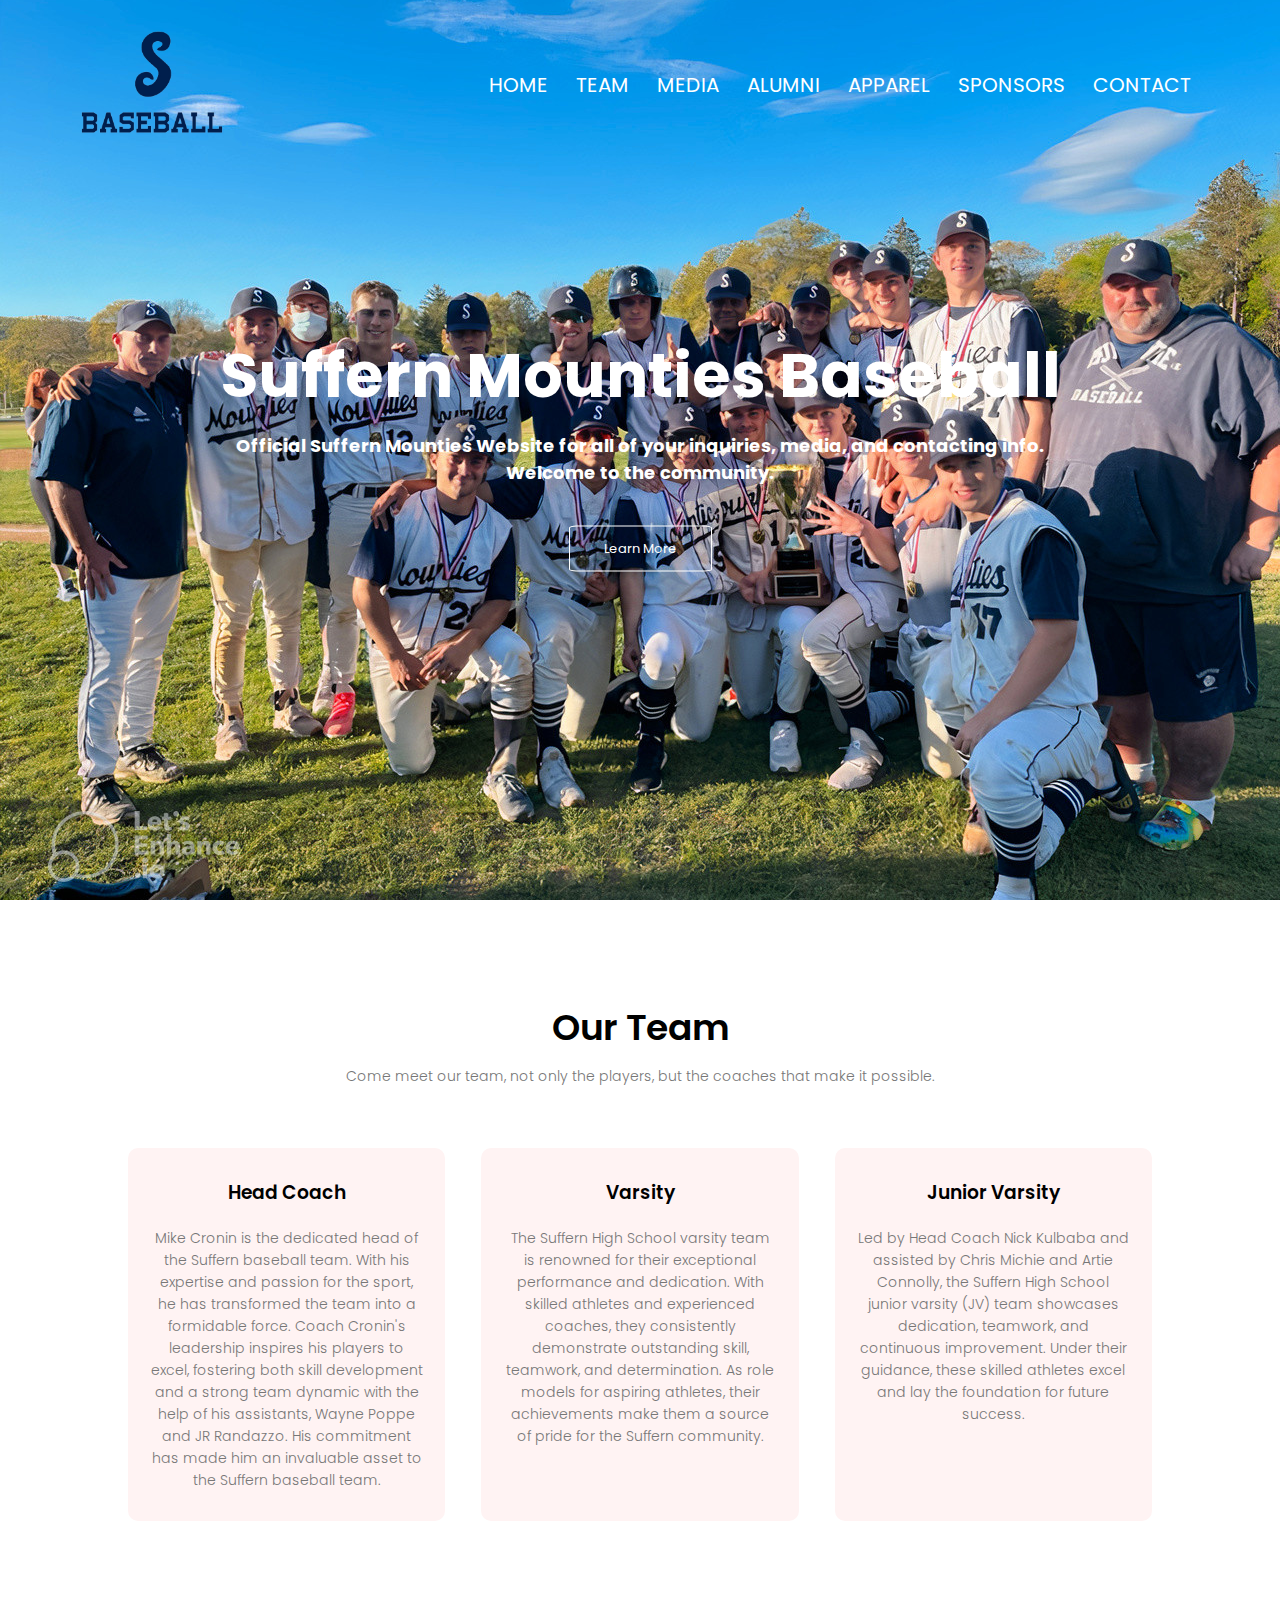
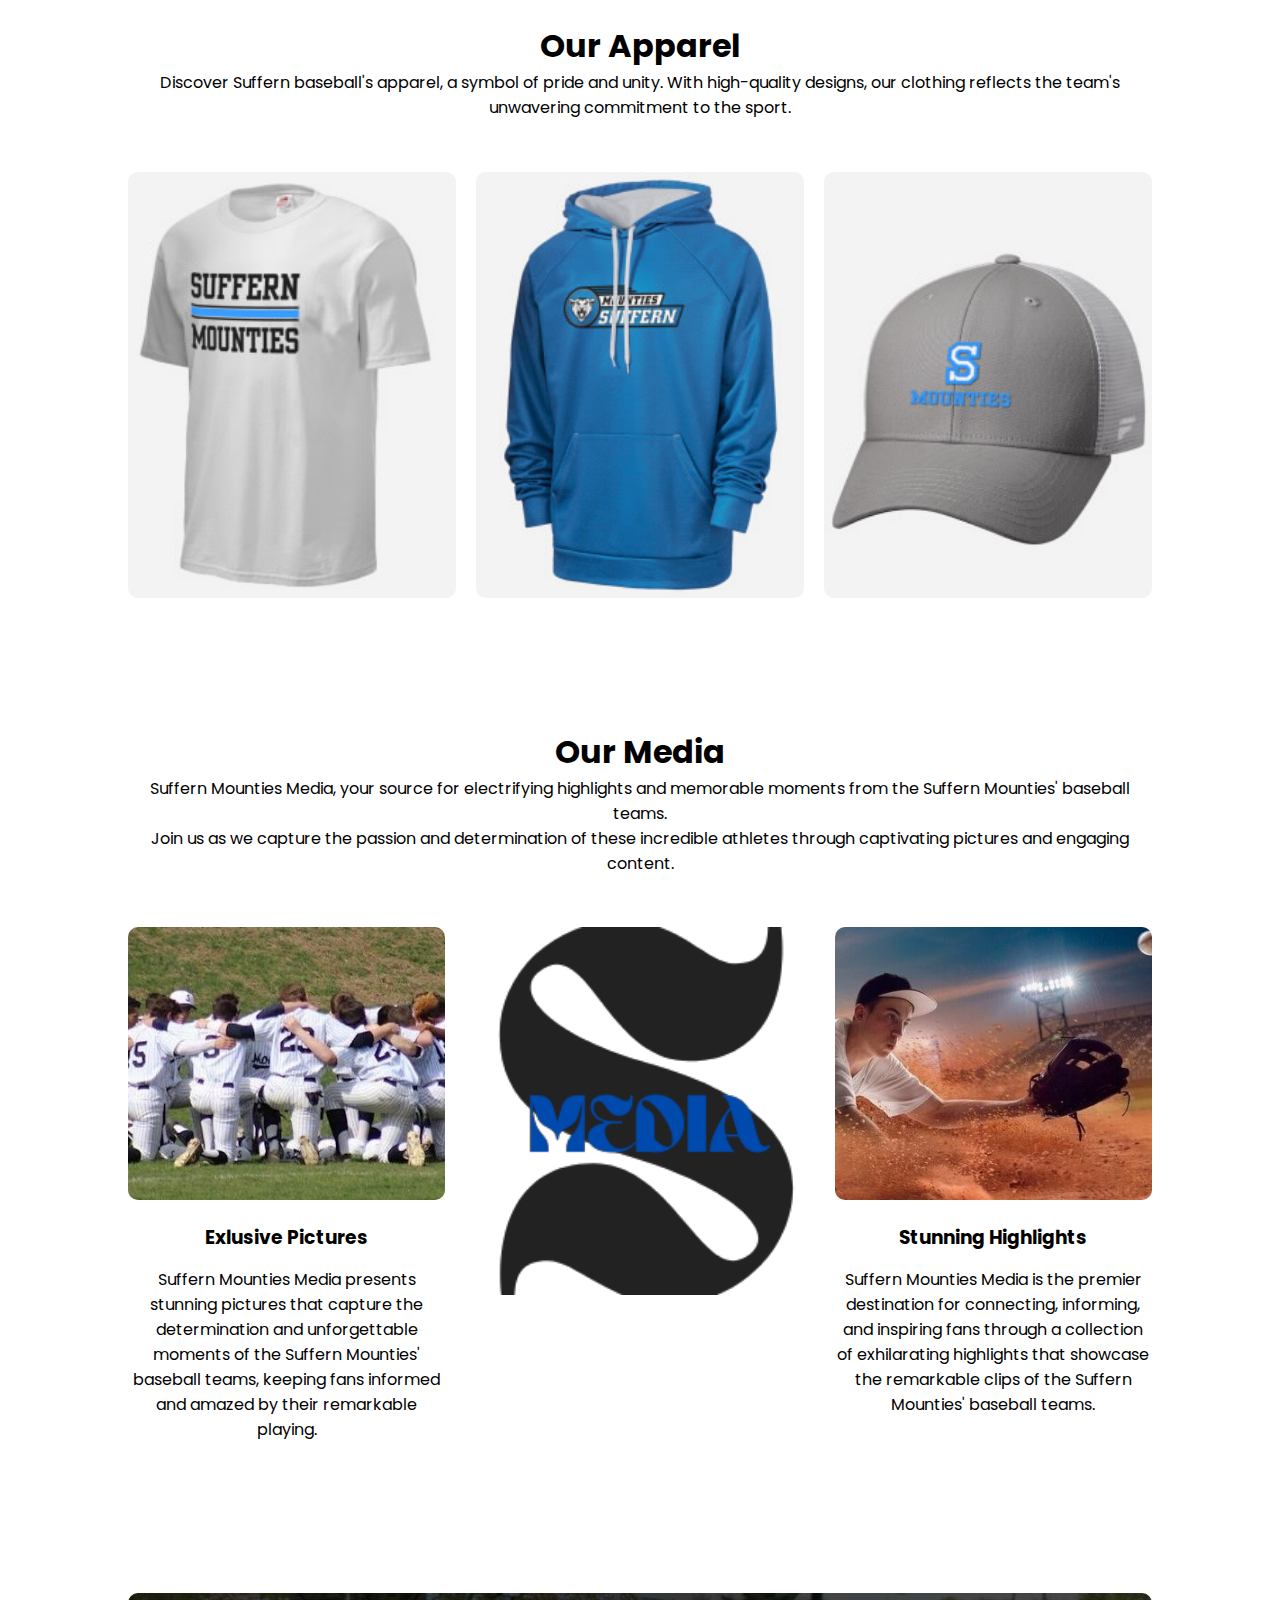
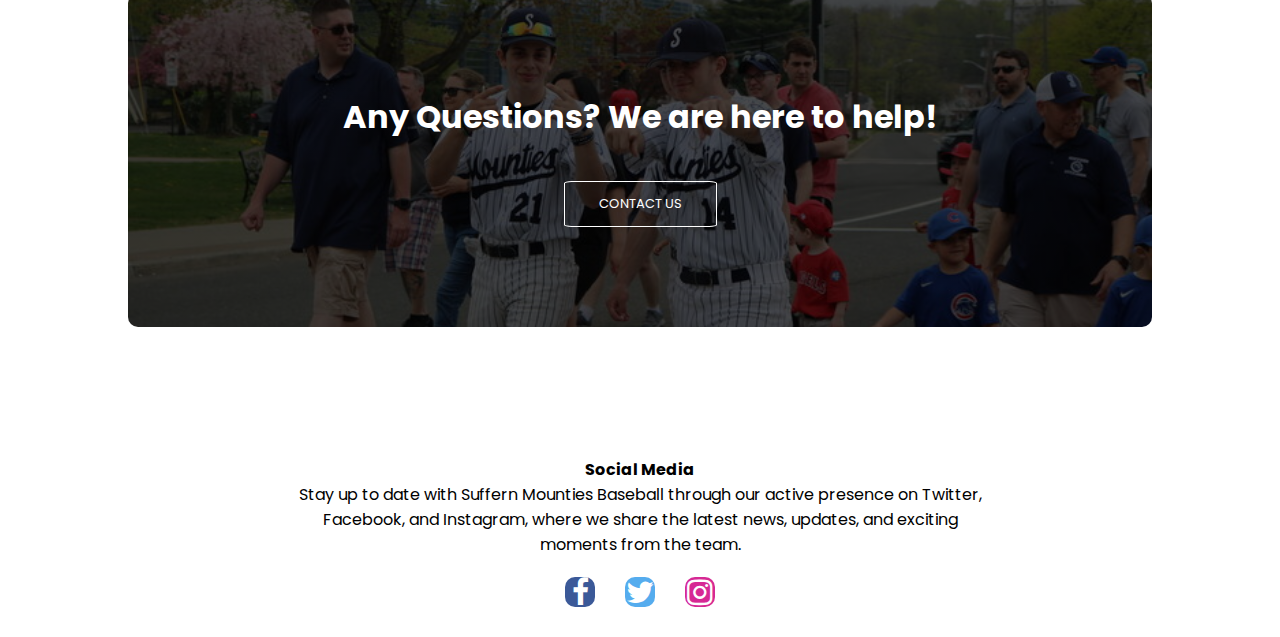
<file: index.html>
<!DOCTYPE html>
<html>
<head>
    <meta name="viewport" content="width=device-width, initial-scale=1.0">
    <title>Suffern Baseball</title>
    <link rel="stylesheet" href="style.css">
    <link rel="preconnect" href="https://fonts.gstatic.com">
    <link href="https://fonts.googleapis.com/css2?family=Poppins:wght@100;200;300;400;600;700&display=swap" rel="stylesheet">
    <link rel="stylesheet" href="https://stackpath.bootstrapcdn.com/font-awesome/4.7.0/css/font-awesome.min.css">
</head>
<body>
<section class="header">
    <nav>
        <a href="index.html"><img src="images/IMG_5437-removebg-preview.png" alt=""></a>
        <div class="nav-links" id="navLinks">
           <i class="fa fa-times" onclick="hideMenu()"></i>
            <ul>
                <li><a href="index.html">HOME</a></li>
                <li><a href="">TEAM</a></li>
                <li><a href="">MEDIA</a></li>
                <li><a href="">ALUMNI</a></li>
                <li><a href="https://www.prepsportswear.com/school/us/new-york/suffern/suffern-middle-school-mounties?schoolid=166773&ca_pid=12026390&gclid=CjwKCAjw5MOlBhBTEiwAAJ8e1gQoFVOmYo8UAUjyRpbwvszEB_GfJgYBRmd23w2hxb1fzWQvDvpqsxoCMF4QAvD_BwE">APPAREL</a></li>
                <li><a href="sponsors.html">SPONSORS</a></li>
                <li><a href="contact.html">CONTACT</a></li>
            </ul>
        </div>
        <i class="fa fa-bars" onclick="showMenu()"></i>
    </nav>

    <div class="text-box">
        <h1>Suffern Mounties Baseball</h1>
        <p>Official Suffern Mounties Website for all of your inquiries, media, and contacting info. <br> Welcome to the community.</p>
        <a href="#" class="hero-btn">Learn More</a>
    </div>

</section>

<!-----Team------>

<section class="Team">
    <h1>Our Team</h1>
    <p>Come meet our team, not only the players, but the coaches that make it possible.</p>

    <div class="row">
        <div class="team-col">
            <h3>Head Coach</h3>
            <p>Mike Cronin is the dedicated head of the Suffern baseball team. With his expertise and passion for the sport, he has transformed the team into a formidable force. Coach Cronin's leadership inspires his players to excel, fostering both skill development and a strong team dynamic with the help of his assistants, Wayne Poppe and JR Randazzo. His commitment has made him an invaluable asset to the Suffern baseball team.</p>
        </div>
        <div class="team-col">
            <h3>Varsity</h3>
            <p>The Suffern High School varsity team is renowned for their exceptional performance and dedication. With skilled athletes and experienced coaches, they consistently demonstrate outstanding skill, teamwork, and determination. As role models for aspiring athletes, their achievements make them a source of pride for the Suffern community.</p>
        </div>
        <div class="team-col">
            <h3>Junior Varsity</h3>
            <p>Led by Head Coach Nick Kulbaba and assisted by Chris Michie and Artie Connolly, the Suffern High School junior varsity (JV) team showcases dedication, teamwork, and continuous improvement. Under their guidance, these skilled athletes excel and lay the foundation for future success.</p>
        </div>
    </div>

</section>

<!----apparel---->
<section class="Apparel">
    <h1>Our Apparel</h1>
    <p>Discover Suffern baseball's apparel, a symbol of pride and unity. With high-quality designs, our clothing reflects the team's unwavering commitment to the sport.</p>

    <div class="row">
        <div class="apparel-col">
            <img src="images/whiteTshirt.jpg">
            <div class="layer">
                <h3>Mounties T-Shirt</h3>
            </div>
        </div>
        <div class="apparel-col">
            <img src="images/bluesweatshirt.jpg">
            <div class="layer">
                <h3>Mounties Sweatshirt</h3>
            </div>
        </div>
        <div class="apparel-col">
            <img src="images/greycap.jpg">
            <div class="layer">
                <h3>Mounties Cap</h3>
            </div>
        </div>
    </div>
</section>

<!-----Media----->

<section class="Media">
    <h1>Our Media</h1>
    <p>Suffern Mounties Media, your source for electrifying highlights and 
    memorable moments from the Suffern Mounties' baseball teams.<br> Join us as 
    we capture the passion and determination of these incredible athletes 
    through captivating pictures and engaging content.</p>

    <div class="row">
        <div class="Media-col">
            <img src="images/Pregame tradition2.jpg">
            <h3>Exlusive Pictures</h3>
            <p>Suffern Mounties Media presents stunning pictures that capture the
            determination and unforgettable moments of the Suffern Mounties'
            baseball teams, keeping fans informed and amazed by their 
            remarkable playing.</p>
        </div>
        <div class="Media-col">
            <img src="images/MEDIA__2_-removebg-preview.png">
        </div>
        <div class="Media-col">
            <img src="images/picpic.jpg">
            <h3>Stunning Highlights</h3>
            <p>Suffern Mounties Media is the premier destination for connecting, 
            informing, and inspiring fans through a collection of exhilarating highlights 
            that showcase the remarkable clips of the Suffern Mounties' baseball teams.</p>
        </div>
    </div>

</section>

<!----Contact---->

<section class="contact">
    <h1>Any Questions? We are here to help!</h1>
    <a href="" class="hero-btn">CONTACT US</a>
</section>

<!-----Social Media----->

<link rel="stylesheet" href="https://cdnjs.cloudflare.com/ajax/libs/font-awesome/4.7.0/css/font-awesome.min.css">

<section class="socialmedia">
    <div class="social-text">
      <h4>Social Media</h4>
      <p>Stay up to date with Suffern Mounties Baseball through our active presence on Twitter, <br>
      Facebook, and Instagram, where we share the latest news, updates, and exciting <br>moments from 
      the team.</p>
    </div>
    <div class="social-icons">
      <a href="https://www.facebook.comhttps://www.facebook.com/Suffbaseball" target="_blank" class="fa fa-facebook"></a>
      <a href="https://www.twitter.com/SuffBaseball/" target="_blank" class="fa fa-twitter"></a>
      <a href="https://www.instagram.com/suffbaseball/" target="_blank" class="fa fa-instagram"></a>
    </div>
  </section>
  



<!------Javascript for Toggle Menu------->
<script>
    var navLinks = document.getElementById("navLinks");

    function showMenu(){
        navLinks.style.right = "0";
    }
    function hideMenu(){
        navLinks.style.right = "-200px";
    }

</script>
</body>
</html>
</file>
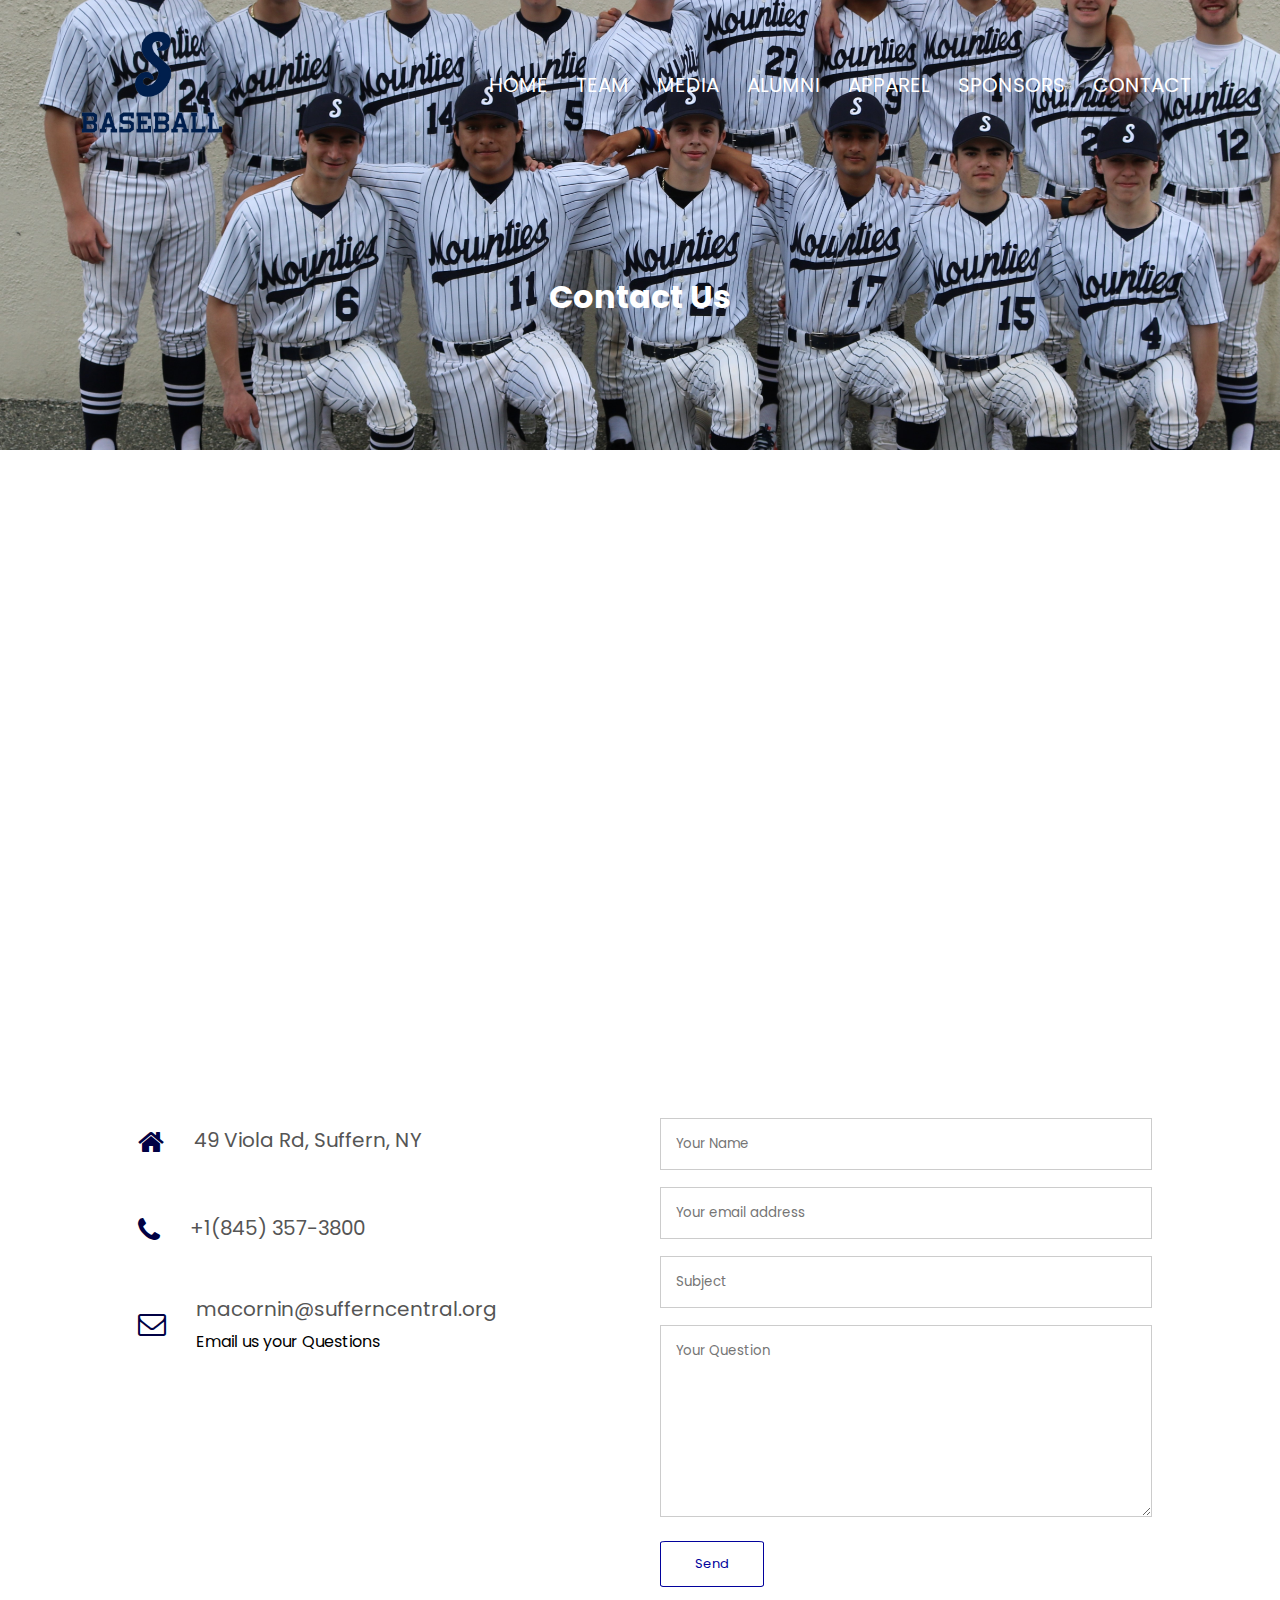
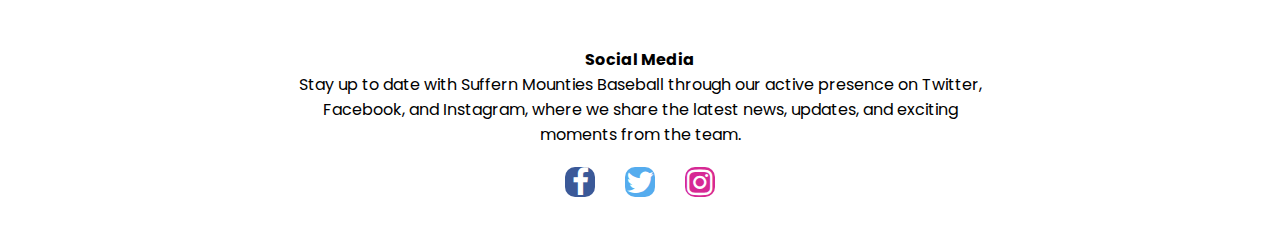
<file: contact.html>
<!DOCTYPE html>
<html>
<head>
    <meta name="viewport" content="width=device-width, initial-scale=1.0">
    <title>Suffern Baseball</title>
    <link rel="stylesheet" href="style.css">
    <link rel="preconnect" href="https://fonts.gstatic.com">
    <link href="https://fonts.googleapis.com/css2?family=Poppins:wght@100;200;300;400;600;700&display=swap" rel="stylesheet">
    <link rel="stylesheet" href="https://stackpath.bootstrapcdn.com/font-awesome/4.7.0/css/font-awesome.min.css">
</head>
<body>
<section class="sub-header">
    <nav>
        <a href="index.html"><img src="images/IMG_5437-removebg-preview.png" alt=""></a>
        <div class="nav-links" id="navLinks">
           <i class="fa fa-times" onclick="hideMenu()"></i>
            <ul>
                <li><a href="index.html">HOME</a></li>
                <li><a href="">TEAM</a></li>
                <li><a href="">MEDIA</a></li>
                <li><a href="">ALUMNI</a></li>
                <li><a href="https://www.prepsportswear.com/school/us/new-york/suffern/suffern-middle-school-mounties?schoolid=166773&ca_pid=12026390&gclid=CjwKCAjw5MOlBhBTEiwAAJ8e1gQoFVOmYo8UAUjyRpbwvszEB_GfJgYBRmd23w2hxb1fzWQvDvpqsxoCMF4QAvD_BwE">APPAREL</a></li>
                <li><a href="sponsors.html">SPONSORS</a></li>
                <li><a href="contact.html">CONTACT</a></li>
            </ul>
        </div>
        <i class="fa fa-bars" onclick="showMenu()"></i>
    </nav>
    <h1>Contact Us</h1>
</section>

<!-- Contact -->
<section class="location">
    <iframe src="https://www.google.com/maps/embed?pb=!1m18!1m12!1m3!1d3005.0155222092585!2d-74.11241002342042!3d41.134187111661596!2m3!1f0!2f0!3f0!3m2!1i1024!2i768!4f13.1!3m3!1m2!1s0x89c2ddf0dc4a2295%3A0x24eb65b425af819e!2sSuffern%20High%20School!5e0!3m2!1sen!2sus!4v1689628691784!5m2!1sen!2sus" width="600" height="450" style="border:0;" allowfullscreen="" loading="lazy" referrerpolicy="no-referrer-when-downgrade"></iframe>
</section>

<section class="contact-us">
    <div class="row">
        <div class="contact-col">
            <div>
                <i class="fa fa-home"></i>
                <span>
                    <h5>49 Viola Rd, Suffern, NY</h5>
                </span>
            </div>
            <div>
                <i class="fa fa-phone"></i>
                <span>
                    <h5>+1(845) 357-3800</h5>
                </span>
            </div>
            <div>
                <i class="fa fa-envelope-o"></i>
                <span>
                    <h5>macornin@sufferncentral.org</h5>
                    <p>Email us your Questions</p> 
                </span>
            </div>
        </div>
<div class="contact-col">
    <form action="form-handler.php" method="post">
        <input type="text" name="name" placeholder="Your Name" required>
        <input type="email" name="email" placeholder="Your email address" required>
        <input type="text" name="subject" placeholder="Subject" required>
        <textarea rows="8" name="question" placeholder="Your Question" required></textarea>
        <button type="submit" class="hero-btn blue-btn">Send</button>
    </form>
</div>
    </div>
</section>


<!-- Social Media -->
<link rel="stylesheet" href="https://cdnjs.cloudflare.com/ajax/libs/font-awesome/4.7.0/css/font-awesome.min.css">

<section class="socialmedia">
    <div class="social-text">
      <h4>Social Media</h4>
      <p>Stay up to date with Suffern Mounties Baseball through our active presence on Twitter, <br>
        Facebook, and Instagram, where we share the latest news, updates, and exciting <br>moments from 
        the team.</p>
    </div>
    <div class="social-icons">
      <a href="https://www.facebook.com/Suffbaseball" target="_blank" class="fa fa-facebook"></a>
      <a href="https://www.twitter.com/SuffBaseball/" target="_blank" class="fa fa-twitter"></a>
      <a href="https://www.instagram.com/suffbaseball" target="_blank" class="fa fa-instagram"></a>
    </div>
</section>

<!-- Javascript for Toggle Menu -->
<script>
    var navLinks = document.getElementById("navLinks");

    function showMenu(){
        navLinks.style.right = "0";
    }

    function hideMenu(){
        navLinks.style.right = "-200px";
    }
</script>
</body>
</html>
</file>
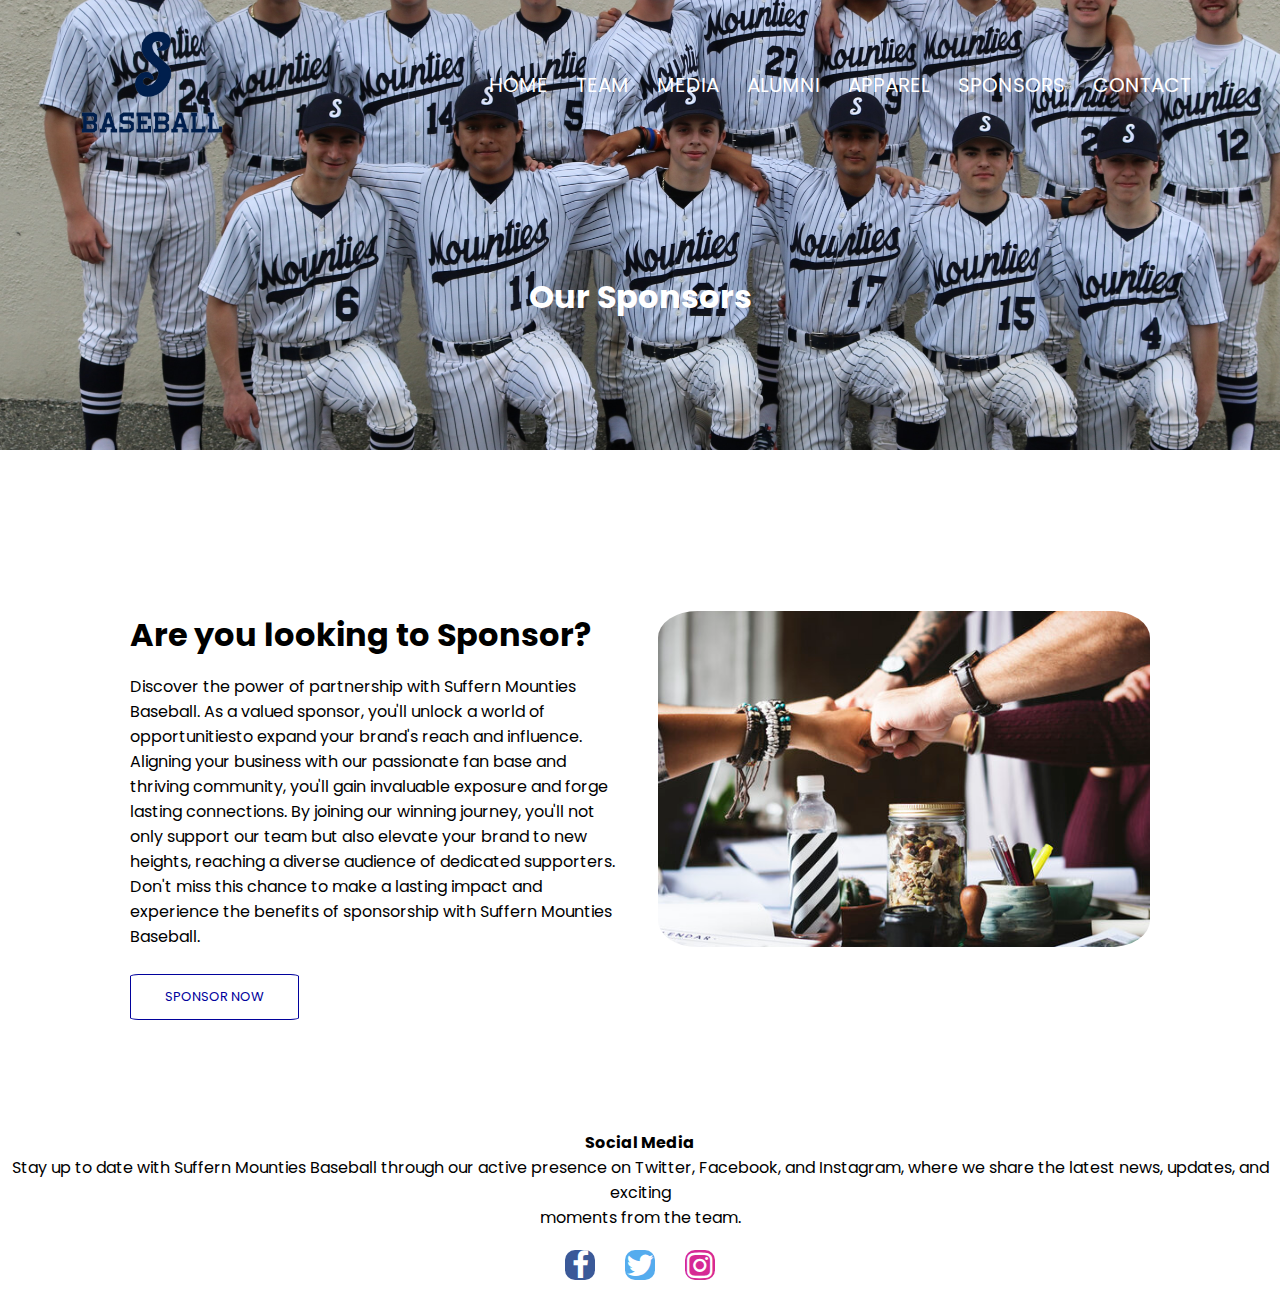
<file: sponsors.html>
<!DOCTYPE html>
<html>
<head>
    <meta name="viewport" content="width=device-width, initial-scale=1.0">
    <title>Suffern Baseball</title>
    <link rel="stylesheet" href="style.css">
    <link rel="preconnect" href="https://fonts.gstatic.com">
    <link href="https://fonts.googleapis.com/css2?family=Poppins:wght@100;200;300;400;600;700&display=swap" rel="stylesheet">
    <link rel="stylesheet" href="https://stackpath.bootstrapcdn.com/font-awesome/4.7.0/css/font-awesome.min.css">
</head>
<body>
<section class="sub-header">
    <nav>
        <a href="index.html"><img src="images/IMG_5437-removebg-preview.png" alt=""></a>
        <div class="nav-links" id="navLinks">
           <i class="fa fa-times" onclick="hideMenu()"></i>
            <ul>
                <li><a href="index.html">HOME</a></li>
                <li><a href="">TEAM</a></li>
                <li><a href="">MEDIA</a></li>
                <li><a href="">ALUMNI</a></li>
                <li><a href="https://www.prepsportswear.com/school/us/new-york/suffern/suffern-middle-school-mounties?schoolid=166773&ca_pid=12026390&gclid=CjwKCAjw5MOlBhBTEiwAAJ8e1gQoFVOmYo8UAUjyRpbwvszEB_GfJgYBRmd23w2hxb1fzWQvDvpqsxoCMF4QAvD_BwE">APPAREL</a></li>
                <li><a href="sponsors.html">SPONSORS</a></li>
                <li><a href="">CONTACT</a></li>
            </ul>
        </div>
        <i class="fa fa-bars" onclick="showMenu()"></i>
    </nav>
    <h1>Our Sponsors</h1>
</section>

<!----Sponsors--->

<section class="sponsors">
    <div class="row">
        <div class="sponsors-col">
            <h1>Are you looking to Sponsor?</h1>
            <p>Discover the power of partnership with Suffern Mounties Baseball. As a 
            valued sponsor, you'll unlock a world of opportunitiesto expand your brand's 
            reach and influence. Aligning your business with our passionate fan base and 
            thriving community, you'll gain invaluable exposure and forge lasting connections. 
            By joining our winning journey, you'll not only support our team but also elevate 
            your brand to new heights, reaching a diverse audience of dedicated supporters. 
            Don't miss this chance to make a lasting impact and experience the benefits of 
            sponsorship with Suffern Mounties Baseball.</p>
            <a href="" class="hero-btn blue-btn">SPONSOR NOW</a>
        </div>
        <div class="sponsors-col">
            <img src="images/sponsor.jpg">
        </div>
    </div>
</section>


<!-----Social Media----->

<link rel="stylesheet" href="https://cdnjs.cloudflare.com/ajax/libs/font-awesome/4.7.0/css/font-awesome.min.css">

<section class="socialmedia">
    <div class="social-text">
      <h4>Social Media</h4>
      <p>Stay up to date with Suffern Mounties Baseball through our active presence on Twitter, 
      Facebook, and Instagram, where we share the latest news, updates, and exciting <br>moments from 
      the team.</p>
    </div>
    <div class="social-icons">
      <a href="https://www.facebook.comhttps://www.facebook.com/Suffbaseball" target="_blank" class="fa fa-facebook"></a>
      <a href="https://www.twitter.com/SuffBaseball/" target="_blank" class="fa fa-twitter"></a>
      <a href="https://www.instagram.com/suffbaseball" target="_blank" class="fa fa-instagram"></a>
    </div>
  </section>
  



<!------Javascript for Toggle Menu------->
<script>
    var navLinks = document.getElementById("navLinks");

    function showMenu(){
        navLinks.style.right = "0";
    }
    function hideMenu(){
        navLinks.style.right = "-200px";
    }

</script>
</body>
</html>
</file>
<file: style.css>
* {
    margin: 0;
    padding: 0;
    font-family: 'Poppins', sans-serif;
}

.header {
    min-height: 100vh;
    width: 100%;
    background-image: url(images/2021%20Crotty%20Konkoski%20Champs_auto_x2.jpg);
    background-position: center;
    background-size: cover;
    position: relative;
}

nav {
    display: flex;
    padding: 2% 6%;
    justify-content: space-between;
    align-items: center;
}

nav img {
    width: 150px;
}

.nav-links {
    flex: 1;
    text-align: right;
}

.nav-links ul li {
    list-style: none;
    display: inline-block;
    padding: 8px 12px;
    position: relative;
}

.nav-links ul li a {
    color: #fff;
    text-decoration: none;
    font-size: 20px;
}

.nav-links ul li::after {
    content: '';
    width: 0%;
    height: 2px;
    background: #010144;
    display: block;
    margin: auto;
    transition: 0.5s;
}

.nav-links ul li:hover::after {
    width: 100%;
}

.text-box {
    width: 90%;
    color: #fff;
    position: absolute;
    top: 50%;
    left: 50%;
    transform: translate(-50%, -50%);
    text-align: center;
}

.text-box h1 {
    font-size: 62px;
}

.text-box p {
    margin: 10px 0 40px;
    font-size: 18px;
    color: #fff;
    font-weight: bold;
}

.hero-btn {
    display: inline-block;
    text-decoration: none;
    color: #fff;
    border: 1px solid #fff;
    padding: 12px 34px;
    font-size: 13px;
    background: transparent;
    position: relative;
    cursor: pointer;
    border-radius: 5%;
}

.hero-btn:hover {
    border: 1px solid #01019c;
    background: #01019c;
    transition: 1s;
    border-radius: 5%;
}

nav .fa {
    display: none;
}

@media (max-width: 700px) {
    .text-box h1 {
        font-size: 20px;
    }
    .nav-links ul li {
        display: block;
    }
    .nav-links {
        position: fixed;
        background: #010144;
        height: 100vh;
        width: 200px;
        top: 0;
        right: -200px;
        text-align: left;
        z-index: 2;
        transition: 1s;
    }
    nav .fa {
        display: block;
        color: #fff;
        margin: 10px;
        font-size: 22px;
        cursor: pointer;
    }
    .nav-links ul {
        padding: 30px;
    }
}

/*-----team-----*/

.Team {
    width: 80%;
    margin: auto;
    text-align: center;
    padding-top: 100px;
}

.Team h1 {
    font-size: 36px;
    font-weight: 600;
}

.Team p {
    color: #777;
    font-size: 14px;
    font-weight: 300;
    line-height: 22px;
    padding: 10px;
}

.row {
    margin-top: 5%;
    display: flex;
    justify-content: space-between;
}

.team-col {
    flex-basis: 31%;
    background: #fff3f3;
    border-radius: 10px;
    margin-bottom: 5%;
    padding: 20px 12px;
    box-sizing: border-box;
    transition: 0.5s;
}

.team-col h3 {
    text-align: center;
    font-weight: 600;
    margin: 10px 0;
}

.team-col:hover {
    box-shadow: 0 0 20px 0px rgba(0,0,0,0.2);
}

@media (max-width: 700px) {
    .row {
        flex-direction: column;
    }
}

/*------apparel-----*/

.Apparel {
    width: 80%;
    margin: auto;
    text-align: center;
    padding-top: 50px;
}

.apparel-col {
    flex-basis: 32%;
    border-radius: 10px;
    margin-bottom: 30px;
    position: relative;
    overflow: hidden;
}

.apparel-col img {
    width: 100%;
    display: block;
}

.layer {
    background: transparent;
    height: 100%;
    width: 100%;
    position: absolute;
    top: 0;
    left: 0;
    transition: 0.5s;
}

.layer:hover {
    background: rgba(103, 154, 231, 0.7);
}

.layer h3 {
    width: 100%;
    font-weight: 500;
    color: #fff;
    font-size: 26px;
    bottom: 0;
    left: 50%;
    transform: translateX(-50%);
    position: absolute;
    opacity: 0;
    transition: 0.5s;
}

.layer:hover h3 {
    bottom: 49%;
    opacity: 1;
}

/*------Media-----*/

.Media {
    width: 80%;
    margin: auto;
    text-align: center;
    padding-top: 100px;
}

.Media-col {
    flex-basis: 31%;
    border-radius: 10px;
    margin-bottom: 5%;
    text-align: center;
}

.Media-col img {
    border-radius: 10px;
    width: 100%;
}

.Media-col p {
    padding: 0;
}

.Media-col h3 {
    margin-top: 16px;
    margin-bottom: 15px;
}

/*-----contact-----*/

.contact {
    margin: 100px auto;
    width: 80%;
    background-image: linear-gradient(rgba(0,0,0,0.7),rgba(0,0,0,0.7)), url(images/lololl.jpg);
    background-position: center;
    background-size: cover;
    border-radius: 10px;
    text-align: center;
    padding: 100px 0;
}

.contact h1 {
    color: #fff;
    margin-bottom: 40px;
    padding: 0;
}

@media (max-width: 700px) {
    .contact h1 {
        font-size: 24px;
    }
}

/*------Social Media------*/

.socialmedia {
    width: 100%;
    text-align: center;
    padding: 30px 0;
}

.social-text {
    margin-bottom: 20px;
}

.social-icons {
    display: flex;
    justify-content: center;
}

.social-icons a {
    margin: 0 15px;
    cursor: pointer;
    font-size: 30px;
    text-decoration: none;
}

.fa-facebook,
.fa-twitter,
.fa-instagram {
    width: 30px;
    height: 30px;
}

.fa-facebook {
    background: #3B5998;
    color: white;
    border-radius: 10px;
}

.fa-twitter {
    background: #55ACEE;
    color: white;
    border-radius: 10px;
}

.fa-instagram {
    background: #d62994; 
    color: #fff;
    border-radius: 10px;
}

/*-------Sponsors-------*/

.sub-header {
    height: 50vh;
    width: 100%;
    background-image: url(images/IMG_7635.JPG);
    background-position: center;
    background-size: cover;
    text-align: center;
    color: #fff;
}

.sub-header h1 {
    margin-top: 100px;
}

.sponsors {
    width: 80%;
    margin: auto;
    padding-top: 80px;
    padding-bottom: 50px;
}

.sponsors-col {
    flex-basis: 48%;
    padding: 30px 2px;
}

.sponsors-col img {
    width: 100%;
    border-radius: 8%;
}

.sponsors-col h1 {
    padding-top: 0;
}

.sponsors-col p {
    padding: 15px 0 25px;
}

.blue-btn {
    border: 1px solid #01019c;
    background: transparent;
    color: #01019c;
}

.blue-btn:hover {
    color: #fff;
}

/*--------Contact us-----*/

.location {
    width: 80%;
    margin: auto;
    padding: 80px 0;
}

.location iframe {
    width: 100%;
}

.contact-us {
    width: 80%;
    margin: auto;
}

.contact-col {
    flex-basis: 48%;
    margin-bottom: 30px;
}

.contact-col div {
    display: flex;
    align-items: center;
    margin-bottom: 40px;
}

.contact-col div .fa {
    font-size: 28px;
    color: #010144;
    margin: 10px;
    margin-right: 30px;
}
.contact-col div p{
    padding: 0;
}
.contact-col div h5{
    font-size: 20px;
    margin-bottom: 5px;
    color: #555;
    font-weight: 400;
}
.contact-col input, .contact-col textarea{
    width: 100%;
    padding: 15px;
    margin-bottom: 17px;
    outline: none;
    border: 1px solid #ccc;
    box-sizing: border-box;
}
</file>
